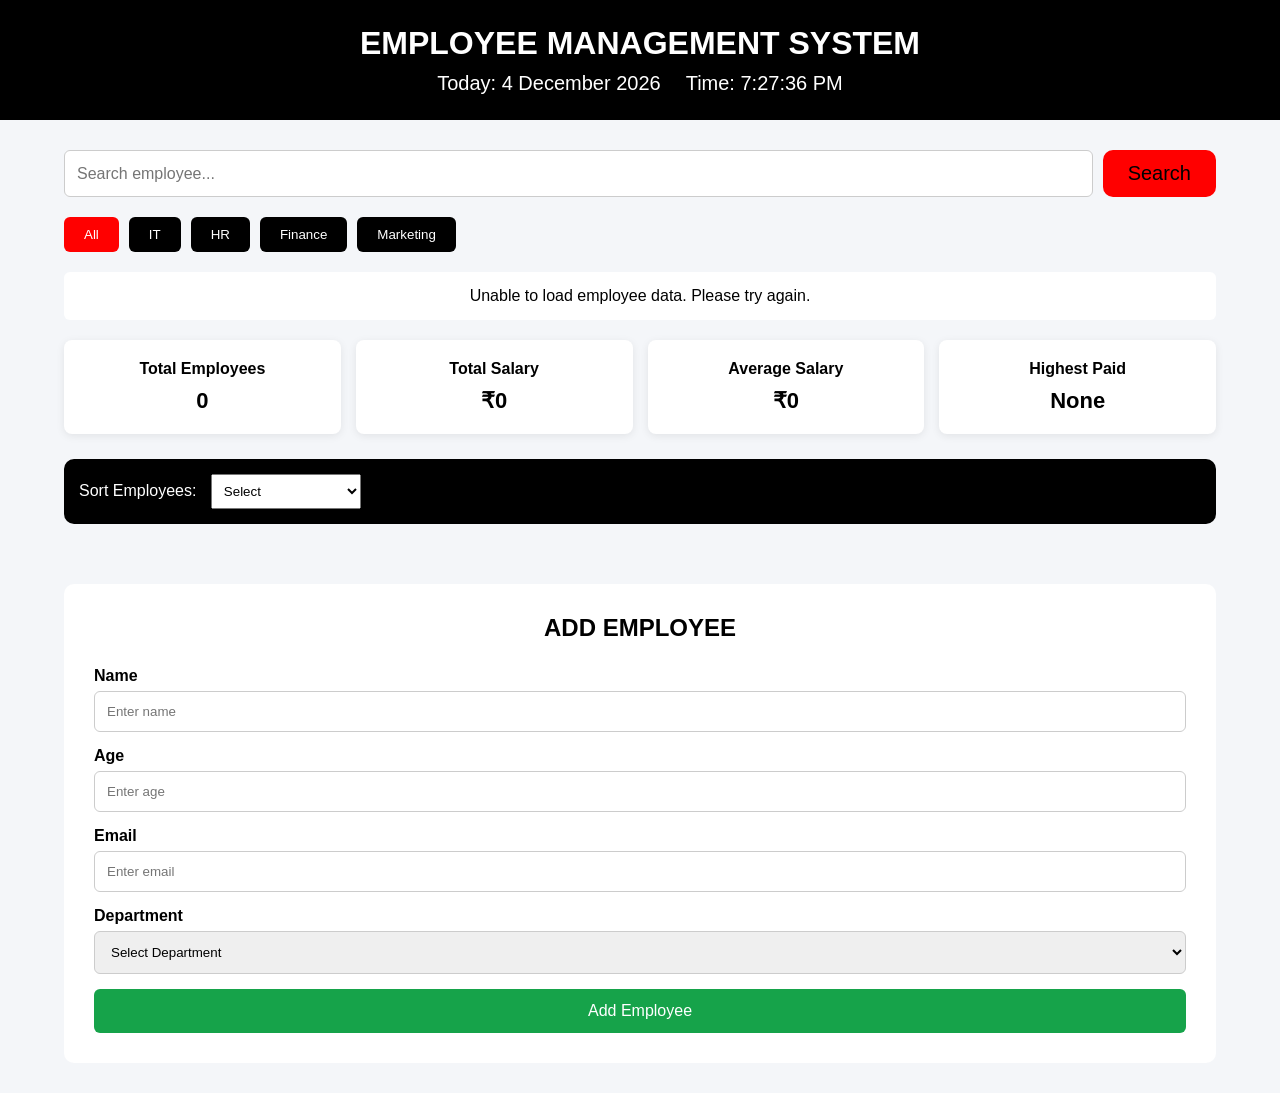
<file: index.html>
<!DOCTYPE html>
<html lang="en">

<head>
    <meta charset="UTF-8">
    <meta name="viewport" content="width=device-width, initial-scale=1.0">

    <title>Employee Management System</title>
    <link rel="stylesheet" href="./project.css">
</head>

<body>

    <header>
        <h1>EMPLOYEE MANAGEMENT SYSTEM</h1>

        <div class="datetime">
            <span id="today"></span>
            <span id="currentTime"></span>
        </div>
    </header>


    <main>
        <section class="search-section">

            <input type="text" id="searchInput" placeholder="Search employee...">
<button id="searchBtn"> Search </button>

        </section>
        <section class="filter-section">

            <button class="department-btn active" data-department="All">
                All
            </button>

            <button class="department-btn" data-department="IT">
                IT
            </button>

            <button class="department-btn" data-department="HR">
                HR
            </button>

            <button class="department-btn" data-department="Finance">
                Finance
            </button>

            <button class="department-btn" data-department="Marketing">
                Marketing
            </button>

        </section>
        <section id="statusMessage">
            Loading employees...
        </section>
        <section class="dashboard">

            <div class="stat-box">
                <h3>Total Employees</h3>
                <p id="employeeCount">0</p>
            </div>

            <div class="stat-box">
                <h3>Total Salary</h3>
                <p id="totalSalary">₹0</p>
            </div>

            <div class="stat-box">
                <h3>Average Salary</h3>
                <p id="averageSalary">₹0</p>
            </div>

            <div class="stat-box">
                <h3>Highest Paid</h3>
                <p id="highestPaid">None</p>
            </div>

        </section>
        <section class="sort-section">

            <label for="sortSelect">
                Sort Employees:
            </label>

            <select id="sortSelect">

                <option value="none">
                    Select
                </option>

                <option value="nameAsc">
                    Name ↑
                </option>

                <option value="nameDesc">
                    Name ↓
                </option>

                <option value="ageAsc">
                    Age ↑
                </option>

                <option value="ageDesc">
                    Age ↓
                </option>

                <option value="salaryAsc">
                    Salary ↑
                </option>

                <option value="salaryDesc">
                    Salary ↓
                </option>

            </select>

        </section>
        <section>

            <div id="employeeContainer" class="employee-container">
            </div>

        </section>
        <section class="add-section">

            <h2>ADD EMPLOYEE</h2>

            <form id="employeeForm">

                <div class="form-group">

                    <label>Name</label>

                    <input type="text"
                        id="name"
                        placeholder="Enter name">

                    <small id="nameError"></small>

                </div>


                <div class="form-group">

                    <label>Age</label>

                    <input
                        type="number"
                        id="age"
                        placeholder="Enter age"
                    >

                    <small id="ageError"></small>

                </div>


                <div class="form-group">

                    <label>Email</label>

                    <input
                        type="email"
                        id="email"
                        placeholder="Enter email"
                    >

                    <small id="emailError"></small>

                </div>


                <div class="form-group">

                    <label>Department</label>

                    <select id="department">

                        <option value="">
                            Select Department
                        </option>

                        <option value="IT">
                            IT
                        </option>

                        <option value="HR">
                            HR
                        </option>

                        <option value="Finance">
                            Finance
                        </option>

                        <option value="Marketing">
                            Marketing
                        </option>

                    </select>

                    <small id="departmentError"></small>

                </div>


                <button type="submit" class="add-btn">
                    Add Employee
                </button>

            </form>

        </section>

    </main>
    <script src="./project.js"></script>

</body>
</html>
</file>
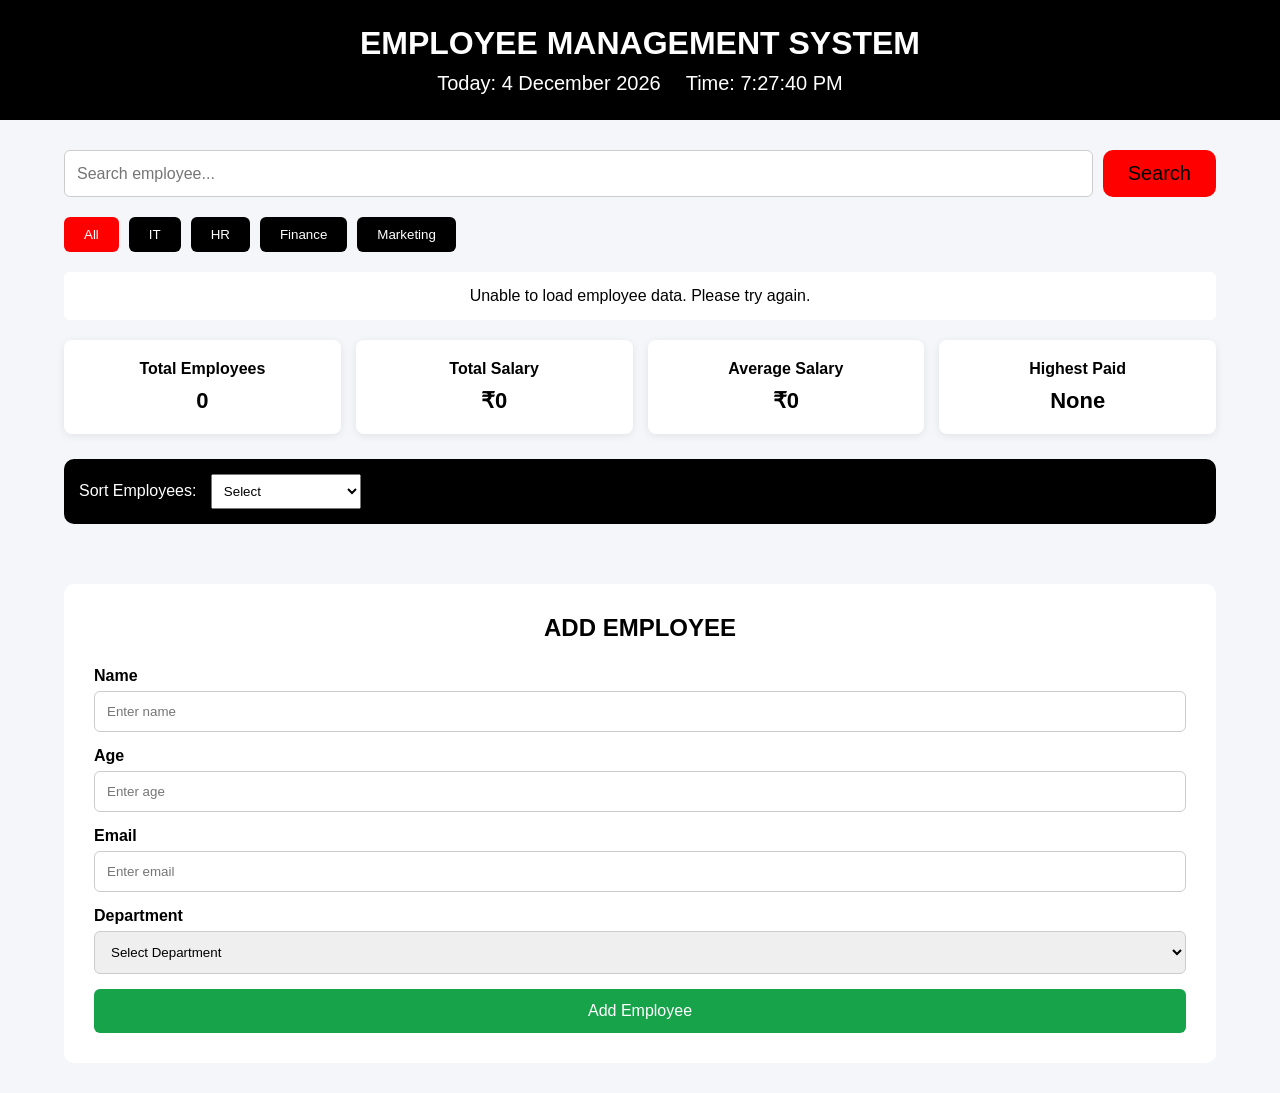
<file: project.html>
<!DOCTYPE html>
<html lang="en">

<head>
    <meta charset="UTF-8">
    <meta name="viewport" content="width=device-width, initial-scale=1.0">

    <title>Employee Management System</title>
    <link rel="stylesheet" href="./project.css">
</head>

<body>

    <header>
        <h1>EMPLOYEE MANAGEMENT SYSTEM</h1>

        <div class="datetime">
            <span id="today"></span>
            <span id="currentTime"></span>
        </div>
    </header>


    <main>
        <section class="search-section">

            <input type="text" id="searchInput" placeholder="Search employee...">
<button id="searchBtn"> Search </button>

        </section>
        <section class="filter-section">

            <button class="department-btn active" data-department="All">
                All
            </button>

            <button class="department-btn" data-department="IT">
                IT
            </button>

            <button class="department-btn" data-department="HR">
                HR
            </button>

            <button class="department-btn" data-department="Finance">
                Finance
            </button>

            <button class="department-btn" data-department="Marketing">
                Marketing
            </button>

        </section>
        <section id="statusMessage">
            Loading employees...
        </section>
        <section class="dashboard">

            <div class="stat-box">
                <h3>Total Employees</h3>
                <p id="employeeCount">0</p>
            </div>

            <div class="stat-box">
                <h3>Total Salary</h3>
                <p id="totalSalary">₹0</p>
            </div>

            <div class="stat-box">
                <h3>Average Salary</h3>
                <p id="averageSalary">₹0</p>
            </div>

            <div class="stat-box">
                <h3>Highest Paid</h3>
                <p id="highestPaid">None</p>
            </div>

        </section>
        <section class="sort-section">

            <label for="sortSelect">
                Sort Employees:
            </label>

            <select id="sortSelect">

                <option value="none">
                    Select
                </option>

                <option value="nameAsc">
                    Name ↑
                </option>

                <option value="nameDesc">
                    Name ↓
                </option>

                <option value="ageAsc">
                    Age ↑
                </option>

                <option value="ageDesc">
                    Age ↓
                </option>

                <option value="salaryAsc">
                    Salary ↑
                </option>

                <option value="salaryDesc">
                    Salary ↓
                </option>

            </select>

        </section>
        <section>

            <div id="employeeContainer" class="employee-container">
            </div>

        </section>
        <section class="add-section">

            <h2>ADD EMPLOYEE</h2>

            <form id="employeeForm">

                <div class="form-group">

                    <label>Name</label>

                    <input type="text"
                        id="name"
                        placeholder="Enter name">

                    <small id="nameError"></small>

                </div>


                <div class="form-group">

                    <label>Age</label>

                    <input
                        type="number"
                        id="age"
                        placeholder="Enter age"
                    >

                    <small id="ageError"></small>

                </div>


                <div class="form-group">

                    <label>Email</label>

                    <input
                        type="email"
                        id="email"
                        placeholder="Enter email"
                    >

                    <small id="emailError"></small>

                </div>


                <div class="form-group">

                    <label>Department</label>

                    <select id="department">

                        <option value="">
                            Select Department
                        </option>

                        <option value="IT">
                            IT
                        </option>

                        <option value="HR">
                            HR
                        </option>

                        <option value="Finance">
                            Finance
                        </option>

                        <option value="Marketing">
                            Marketing
                        </option>

                    </select>

                    <small id="departmentError"></small>

                </div>


                <button type="submit" class="add-btn">
                    Add Employee
                </button>

            </form>

        </section>

    </main>
    <script src="./project.js"></script>

</body>
</html>
</file>
<file: project.css>
* {
    box-sizing: border-box;
    margin: 0;
    padding: 0;
}
body {
    font-family: Arial, sans-serif;
    background: #f4f6f9;
    color:black
}
header {
    background:black;
    color:white;
    text-align: center;
    padding: 25px;
}
header h1 {
    margin-bottom: 10px;
}

.datetime {
    display: flex;
    justify-content: center;
    gap: 25px;
    font-size: 20px;
}
main {
    width: 90%;
    max-width: 1200px;
    margin: 30px auto;
}
.search-section {
    display: flex;
    gap: 10px;
    margin-bottom: 20px;
}
.search-section input {
    flex: 1;
    padding: 12px;
    border: 1px solid #ccc;
    border-radius: 6px;
    font-size: 16px;
}
.search-section button {
    padding: 12px 25px;
    border: none;
    background:red;
    color: black;
    border-radius: 10px;
    cursor: pointer;
    font-size: 20px ;
}
.filter-section {
    display: flex;
    gap: 10px;
    flex-wrap: wrap;
    margin-bottom: 20px;
}
.department-btn {
    padding: 10px 20px;
    border: none;
    background:black;
    color:white;
    border-radius: 6px;
    cursor: pointer;
}
.department-btn:hover,
.department-btn.active {
    background:red;
    color: white;
}
#statusMessage {
    padding: 15px;
    margin-bottom: 20px;
    background: white;
    border-radius: 6px;
    text-align: center;
}
.dashboard {
    display: grid;
    grid-template-columns: repeat(4, 1fr);
    gap: 15px;
    margin-bottom: 25px;
}
.stat-box {
    background: white;
    padding: 20px;
    border-radius: 8px;
    text-align: center;
    box-shadow: 0 2px 8px rgba(0, 0, 0, 0.08);
}


.stat-box h3 {
    font-size: 16px;
    margin-bottom: 10px;
}
.stat-box p {
    font-size: 22px;
    font-weight: bold;
}
.sort-section {
    background: black;
    color: white;
    padding: 15px;
    margin-bottom: 20px;
    border-radius: 10px;
}
.sort-section select {
    width: 150px;
    padding: 8px;
    margin-left: 10px;
}
.employee-container {
    display: grid;
    grid-template-columns: repeat(3, 1fr);
    gap: 20px;
}
.employee-card {
    background: white;
    border-radius: 10px;
    padding: 20px;
    box-shadow: 0 3px 10px rgba(0, 0, 0, 0.1);
}
.employee-card img {
    width: 100px;
    height: 100px;
    object-fit: cover;
    border-radius: 50%;
    display: block;
    margin: 0 auto 15px;
}
.employee-card h3 {
    text-align: center;
    margin-bottom: 12px;
}
.employee-card p {
    margin: 8px 0;
    font-size: 14px;
}
.department {
    font-weight: bold;
}
.delete-btn {
    width: 100%;
    margin-top: 15px;
    padding: 10px;
    border: none;
    background: rgb(91, 63, 116);
    color: white;
    border-radius: 10px;
    cursor: pointer;
}

.delete-btn:hover {
    background: #b91c1c;
}
.add-section {
    background: white;
    margin-top: 40px;
    padding: 30px;
    border-radius: 10px;
}


.add-section h2 {
    text-align: center;
    margin-bottom: 25px;
}

.form-group {
    margin-bottom: 15px;
}
.form-group label {
    display: block;
    margin-bottom: 6px;
    font-weight: bold;
}


.form-group input,
.form-group select {
    width: 100%;
    padding: 12px;
    border: 1px solid #ccc;
    border-radius: 6px;
}
.form-group small {
    display: block;
    color: red;
    margin-top: 5px;
}
.add-btn {
    width: 100%;
    padding: 13px;
    border: none;
    background: #16a34a;
    color: white;
    font-size: 16px;
    border-radius: 6px;
    cursor: pointer;
}
.add-btn:hover {
    background: #15803d;
}

@media (max-width: 900px) {

    .employee-container {
        grid-template-columns: repeat(2, 1fr);
    }

    .dashboard {
        grid-template-columns: repeat(2, 1fr);
    }

}


@media (max-width: 600px) {

    .employee-container {
        grid-template-columns: 1fr;
    }

    .dashboard {
        grid-template-columns: 1fr;
    }

    .search-section {
        flex-direction: column;
    }

}
</file>
